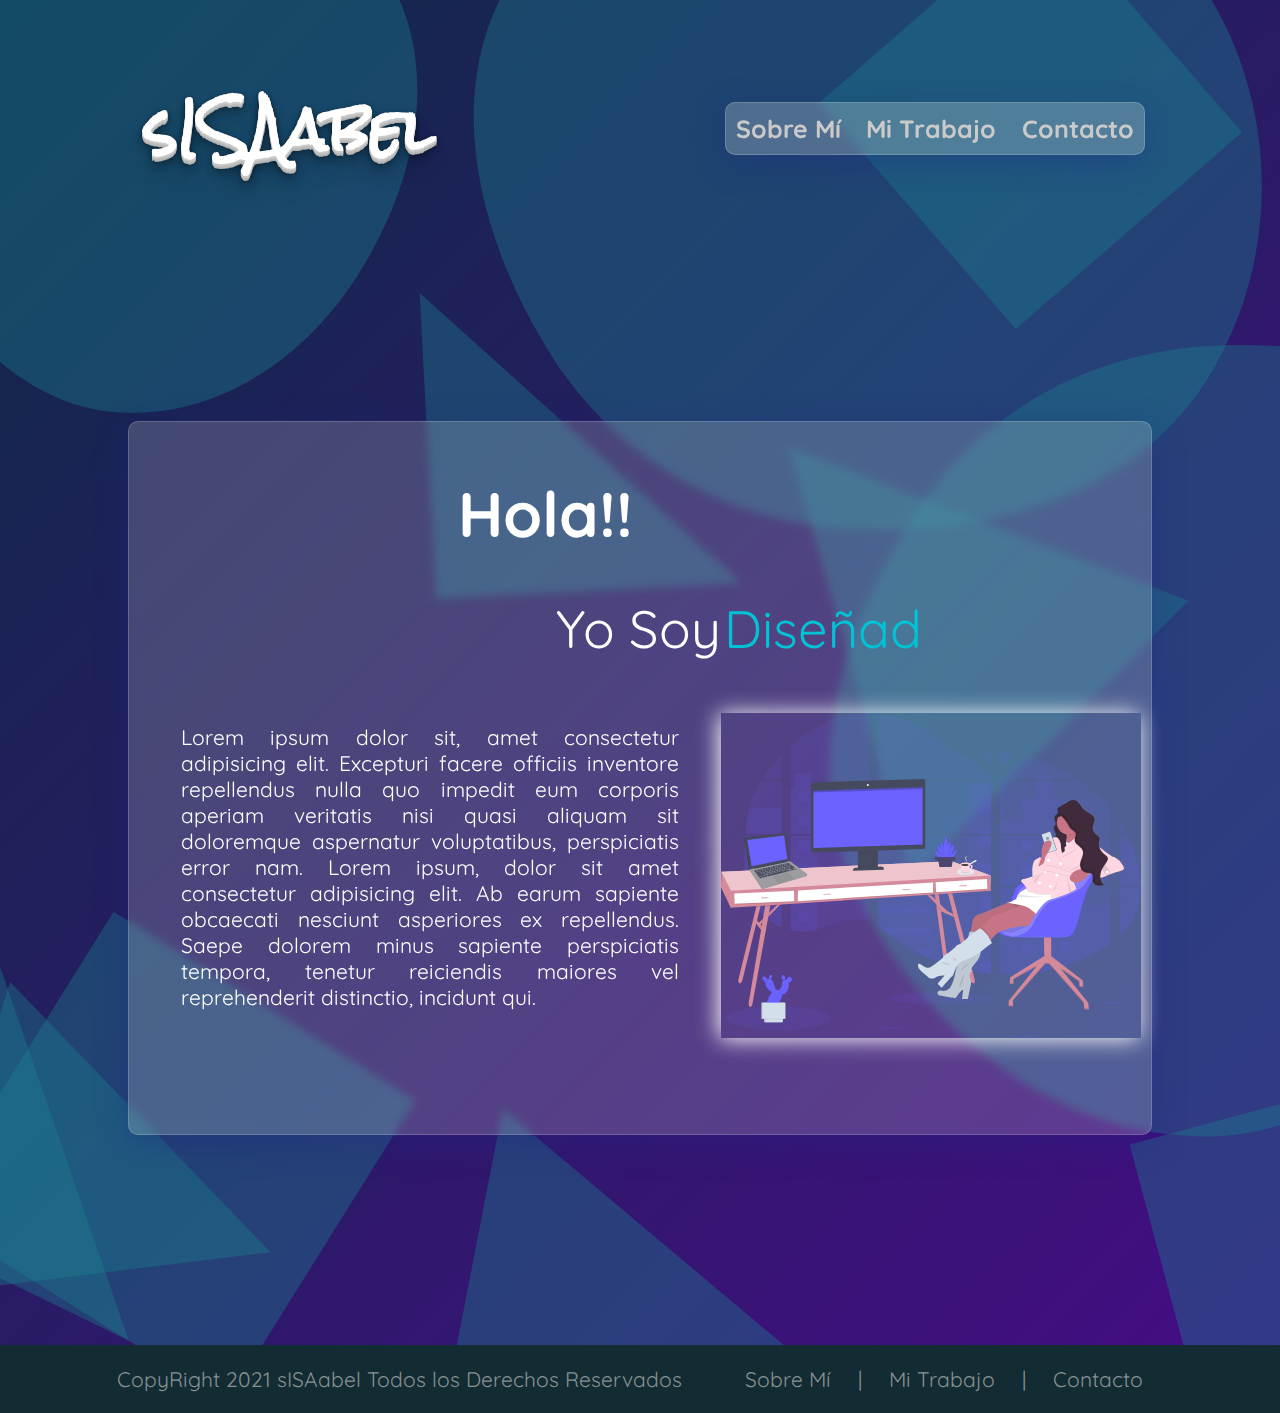
<file: index.html>
<!DOCTYPE html>
<html lang="en">
    <head>
        <meta charset="UTF-8">
        <meta http-equiv="X-UA-Compatible" content="IE=edge">
        <meta name="viewport" content="width=device-width, initial-scale=1.0">
        <link rel="stylesheet" href="src/css/style.css">
        <link rel="shortcut icon" href="src/img/icono.ico" type="image/x-icon">
        <link rel="stylesheet" href="https://use.fontawesome.com/releases/v5.8.1/css/all.css" integrity="sha384-50oBUHEmvpQ+1lW4y57PTFmhCaXp0ML5d60M1M7uH2+nqUivzIebhndOJK28anvf" crossorigin="anonymous">
        <link rel="preconnect" href="https://fonts.googleapis.com">
        <link rel="preconnect" href="https://fonts.gstatic.com" crossorigin>
        <link href="https://fonts.googleapis.com/css2?family=Quicksand&family=Rock+Salt&display=swap" rel="stylesheet">
        <link rel="stylesheet" href="https://unpkg.com/aos@next/dist/aos.css" />
        <title>sISAabel Blog</title>
    </head>
    <body>
        <header>
            <a href="index.html" id="inicio">
                <div class="logo">
                    <h1>sISAabel</h1>
                </div>
            </a>
            <nav class="menu">
                <a href="src/html/yo.html">Sobre Mí</a>
                <a href="src/html/proyectos.html">Mi Trabajo</a>
                <a href="src/html/contacto.html">Contacto</a>
            </nav>
        </header>
        <div class="cont" data-aos="zoom-out">
            <h1>Hola!!</h1>
            <div class="index">
                <div id="yo-soy">
                <p class="text-mov">Yo Soy</p>
                <p class="text-mov">
                    <span class="word nombre">Sara Isabel!</span>
                    <span class="word prof">Diseñadora Web!</span>
                    <span class="word idea">Creativa!</span>
                    <span class="word apodo">sISAabel!!</span>
                </p>
            </div>
            <div class="yo-info">
                <div class="info">
                    Lorem ipsum dolor sit, amet consectetur adipisicing elit. Excepturi facere officiis inventore repellendus nulla quo impedit eum corporis aperiam veritatis nisi quasi aliquam sit doloremque aspernatur voluptatibus, perspiciatis error nam. Lorem ipsum, dolor sit amet consectetur adipisicing elit. Ab earum sapiente obcaecati nesciunt asperiores ex repellendus. Saepe dolorem minus sapiente perspiciatis tempora, tenetur reiciendis maiores vel reprehenderit distinctio, incidunt qui.
                    <nav id="social">
                        <a href="https://github.com/sISAabel"><i class="fab fa-github-alt"></i></a>
                        <a href="https://codepen.io/sara-rodriguez-the-bashful"><i class="fab fa-codepen"></i></a>
                        <a href="https://www.linkedin.com/in/sara-isabel-rodr%C3%ADguez-mata-0649aa1ba/"><i class="fab fa-linkedin-in"></i></a>
                        <a href="https://www.instagram.com/s.isabel.rodriguez.m/"><i class="fab fa-instagram"></i></a>
                        <a href="https://wa.me/34643620436"><i class="fab fa-whatsapp"></i></a>
                    </nav>
                </div>
                <div class="img-central">
                    <img src="src/img/index/desing.svg" alt="icono">
                </div>
            </div>
            </div>
        </div>
        <footer>
            <div class="foot">
                CopyRight <i class="far fa-copyright"></i> 2021 sISAabel Todos los Derechos Reservados
            </div>
            <div class="nav-pie">
                <a href="src/html/yo.html">Sobre Mí</a>
                <span>|</span>
                <a href="src/html/proyectos.html">Mi Trabajo</a>
                <span>|</span>
                <a href="src/html/contacto.html">Contacto</a>
            </div>
        </footer>
        <script src="src/js/letras.js"></script>
        <script src="https://unpkg.com/aos@next/dist/aos.js"></script>
        <script>
            AOS.init({duration: 3000})
        </script>
    </ul>
    </body>
</html>
</file>
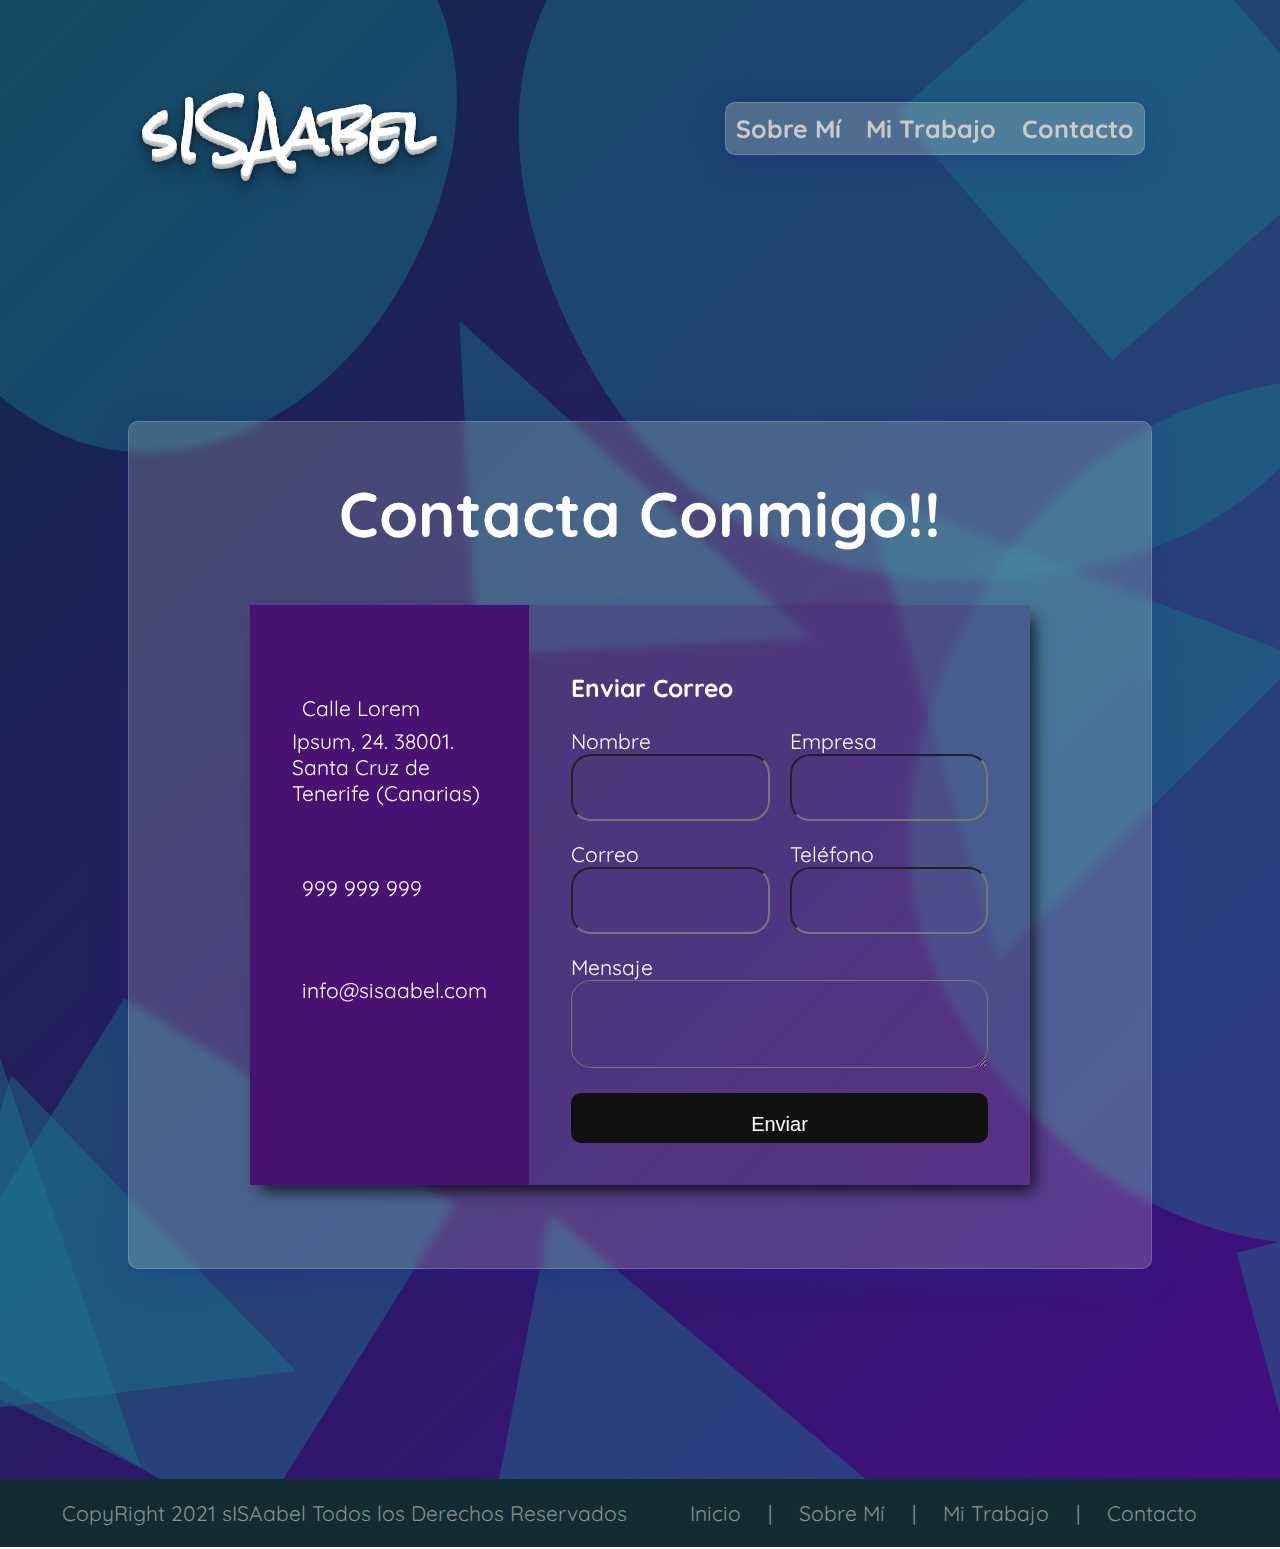
<file: src/html/contacto.html>
<!DOCTYPE html>
<html lang="en">
    <head>
        <meta charset="UTF-8">
        <meta http-equiv="X-UA-Compatible" content="IE=edge">
        <meta name="viewport" content="width=device-width, initial-scale=1.0">
        <link rel="stylesheet" href="../css/style.css">
        <link rel="shortcut icon" href="../img/icono.ico" type="image/x-icon">
        <link rel="stylesheet" href="https://use.fontawesome.com/releases/v5.8.1/css/all.css" integrity="sha384-50oBUHEmvpQ+1lW4y57PTFmhCaXp0ML5d60M1M7uH2+nqUivzIebhndOJK28anvf" crossorigin="anonymous">
        <link rel="preconnect" href="https://fonts.googleapis.com">
        <link rel="preconnect" href="https://fonts.gstatic.com" crossorigin>
        <link href="https://fonts.googleapis.com/css2?family=Quicksand&family=Rock+Salt&display=swap" rel="stylesheet">
        <link rel="stylesheet" href="https://unpkg.com/aos@next/dist/aos.css" />
        <title>sISAabel Blog</title>
    </head>
    <body>
        <header>
            <a href="../../index.html" id="inicio">
                <div class="logo">
                    <h1>sISAabel</h1>
                </div>
            </a>
            <nav class="menu">
                <a href="yo.html">Sobre Mí</a>
                <a href="proyectos.html">Mi Trabajo</a>
                <a href="contacto.html">Contacto</a>
            </nav>
        </header>
        <div class="cont" data-aos="zoom-out">
            <h1 class="no-margin">Contacta Conmigo!!</h1>
            <div class='container'>
                <div class='wrapper'>
                    <div class='company-info'>
                        <ul class="info-empresa">
                            <li class="item-empresa"><i class="fas fa-map-marked-alt"></i> Calle Lorem Ipsum, 24. 38001. Santa Cruz de Tenerife (Canarias)</li>
                            <li class="item-empresa"><i class="fas fa-phone"></i> 999 999 999</li>
                            <li class="item-empresa"><i class="far fa-paper-plane"></i> info@sisaabel.com</li>
                        </ul>
                    </div>
                    <div class='contact'>
                        <h3>Enviar Correo</h3>
                        <form>
                            <p>
                                <label>Nombre</label>
                                <input type="text" name="nombre" required>
                            </p>
                            <p>
                                <label>Empresa</label>
                                <input type="text" name="empresa">
                            </p>
                            <p>
                                <label>Correo</label>
                                <input type="email" name="email" required>
                            </p>
                            <p>
                                <label>Teléfono</label>
                                <input type="tel" name="teléfono" required>
                            </p>
                            <p class="full">
                                <label>Mensaje</label>
                                <textarea name="mensaje" required></textarea>
                            </p>
                            <p class="full">
                                <button class="glow-on-hover">Enviar</button>
                            </p>
                        </form>
                    </div>
                </div>
            </div>
        </div>
        <footer>
            <div class="foot">
                CopyRight <i class="far fa-copyright"></i> 2021 sISAabel Todos los Derechos Reservados
            </div>
            <div class="nav-pie">
                <a href="../../index.html">Inicio</a>
                <span>|</span>
                <a href="yo.html">Sobre Mí</a>
                <span>|</span>
                <a href="proyectos.html">Mi Trabajo</a>
                <span>|</span>
                <a href="contacto.html">Contacto</a>
            </div>
        </footer>
        <script src="https://unpkg.com/aos@next/dist/aos.js"></script>
        <script>
            AOS.init({duration: 1000})
        </script>
    </body>
</html>
</file>
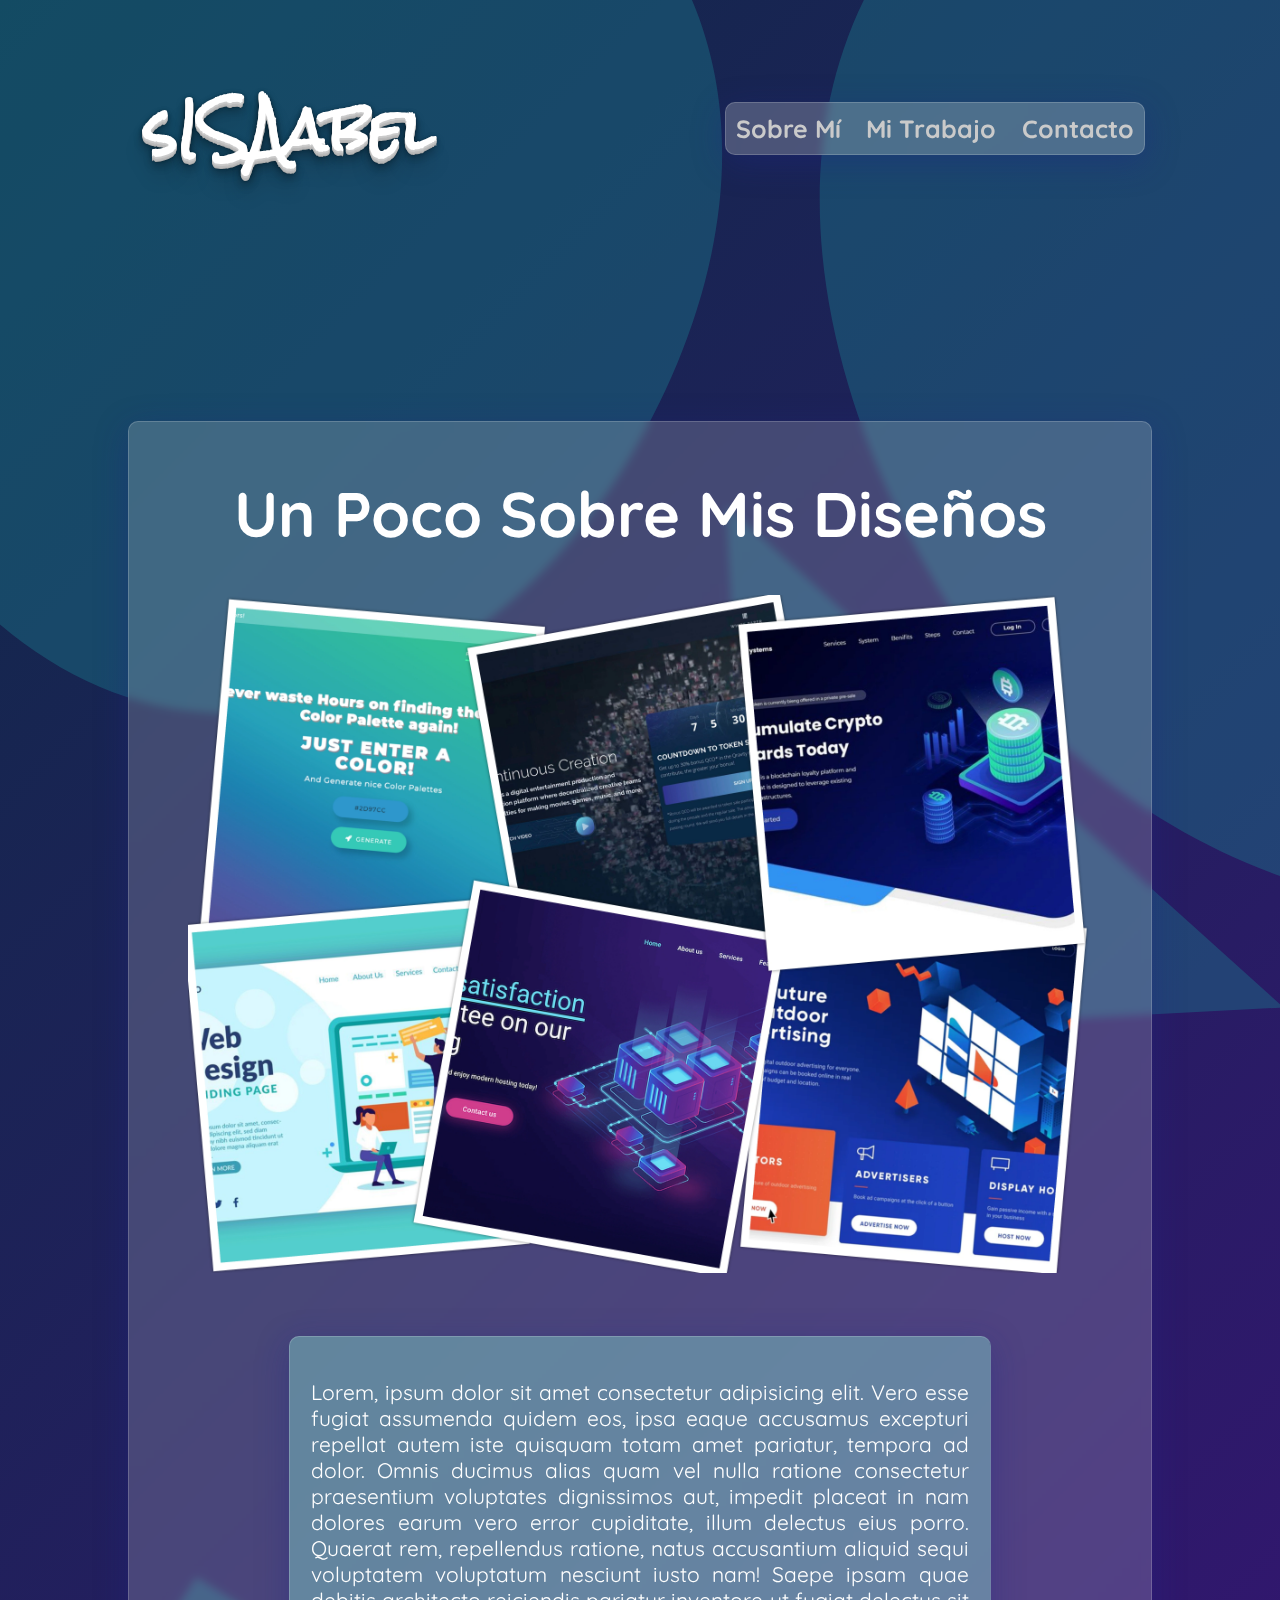
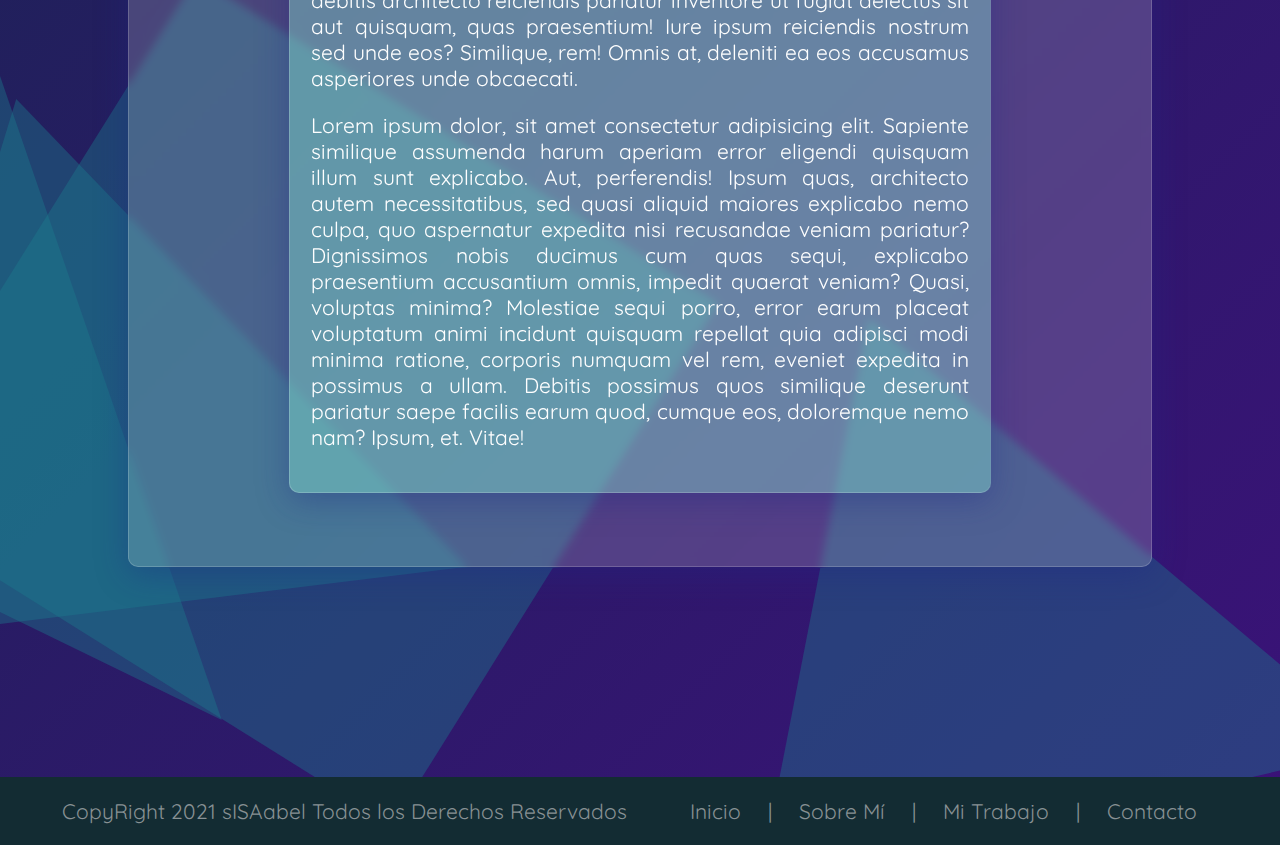
<file: src/html/entrada.html>
<!DOCTYPE html>
<html lang="en">
    <head>
        <meta charset="UTF-8">
        <meta http-equiv="X-UA-Compatible" content="IE=edge">
        <meta name="viewport" content="width=device-width, initial-scale=1.0">
        <link rel="stylesheet" href="../css/style.css">
        <link rel="shortcut icon" href="../img/icono.ico" type="image/x-icon">
        <link rel="stylesheet" href="https://use.fontawesome.com/releases/v5.8.1/css/all.css" integrity="sha384-50oBUHEmvpQ+1lW4y57PTFmhCaXp0ML5d60M1M7uH2+nqUivzIebhndOJK28anvf" crossorigin="anonymous">
        <link rel="preconnect" href="https://fonts.googleapis.com">
        <link rel="preconnect" href="https://fonts.gstatic.com" crossorigin>
        <link href="https://fonts.googleapis.com/css2?family=Quicksand&family=Rock+Salt&display=swap" rel="stylesheet">
        <link rel="stylesheet" href="https://unpkg.com/aos@next/dist/aos.css" />
        <title>sISAabel Blog</title>
    </head>
    <body>
        <header>
            <a href="../../index.html" id="inicio">
                <div class="logo">
                    <h1>sISAabel</h1>
                </div>
            </a>
            <nav class="menu">
                <a href="yo.html">Sobre Mí</a>
                <a href="proyectos.html">Mi Trabajo</a>
                <a href="contacto.html">Contacto</a>
            </nav>
        </header>
        <div class="cont entrada" data-aos="zoom-out">
            <h1 class="no-margin">Un Poco Sobre Mis Diseños</h1>
            <div class="entrada">
                <div class="trabajos-entrada">
                    <img src="../img/entrada/collage.webp" alt="entrada">
                </div>
                <div class="info-entrada">
                    <p>Lorem, ipsum dolor sit amet consectetur adipisicing elit. Vero esse fugiat assumenda quidem eos, ipsa eaque accusamus excepturi repellat autem iste quisquam totam amet pariatur, tempora ad dolor. Omnis ducimus alias quam vel nulla ratione consectetur praesentium voluptates dignissimos aut, impedit placeat in nam dolores earum vero error cupiditate, illum delectus eius porro. Quaerat rem, repellendus ratione, natus accusantium aliquid sequi voluptatem voluptatum nesciunt iusto nam! Saepe ipsam quae debitis architecto reiciendis pariatur inventore ut fugiat delectus sit aut quisquam, quas praesentium! Iure ipsum reiciendis nostrum sed unde eos? Similique, rem! Omnis at, deleniti ea eos accusamus asperiores unde obcaecati.</p>
                    <p>Lorem ipsum dolor, sit amet consectetur adipisicing elit. Sapiente similique assumenda harum aperiam error eligendi quisquam illum sunt explicabo. Aut, perferendis! Ipsum quas, architecto autem necessitatibus, sed quasi aliquid maiores explicabo nemo culpa, quo aspernatur expedita nisi recusandae veniam pariatur? Dignissimos nobis ducimus cum quas sequi, explicabo praesentium accusantium omnis, impedit quaerat veniam? Quasi, voluptas minima? Molestiae sequi porro, error earum placeat voluptatum animi incidunt quisquam repellat quia adipisci modi minima ratione, corporis numquam vel rem, eveniet expedita in possimus a ullam. Debitis possimus quos similique deserunt pariatur saepe facilis earum quod, cumque eos, doloremque nemo nam? Ipsum, et. Vitae!</p>
                </div>
            </div>
        </div>
        <footer>
            <div class="foot">
                CopyRight <i class="far fa-copyright"></i> 2021 sISAabel Todos los Derechos Reservados
            </div>
            <div class="nav-pie">
                <a href="../../index.html">Inicio</a>
                <span>|</span>
                <a href="yo.html">Sobre Mí</a>
                <span>|</span>
                <a href="proyectos.html">Mi Trabajo</a>
                <span>|</span>
                <a href="contacto.html">Contacto</a>
            </div>
        </footer>
        <script src="https://unpkg.com/aos@next/dist/aos.js"></script>
        <script>
            AOS.init({duration: 3000})
        </script>
    </body>
</html>
</file>
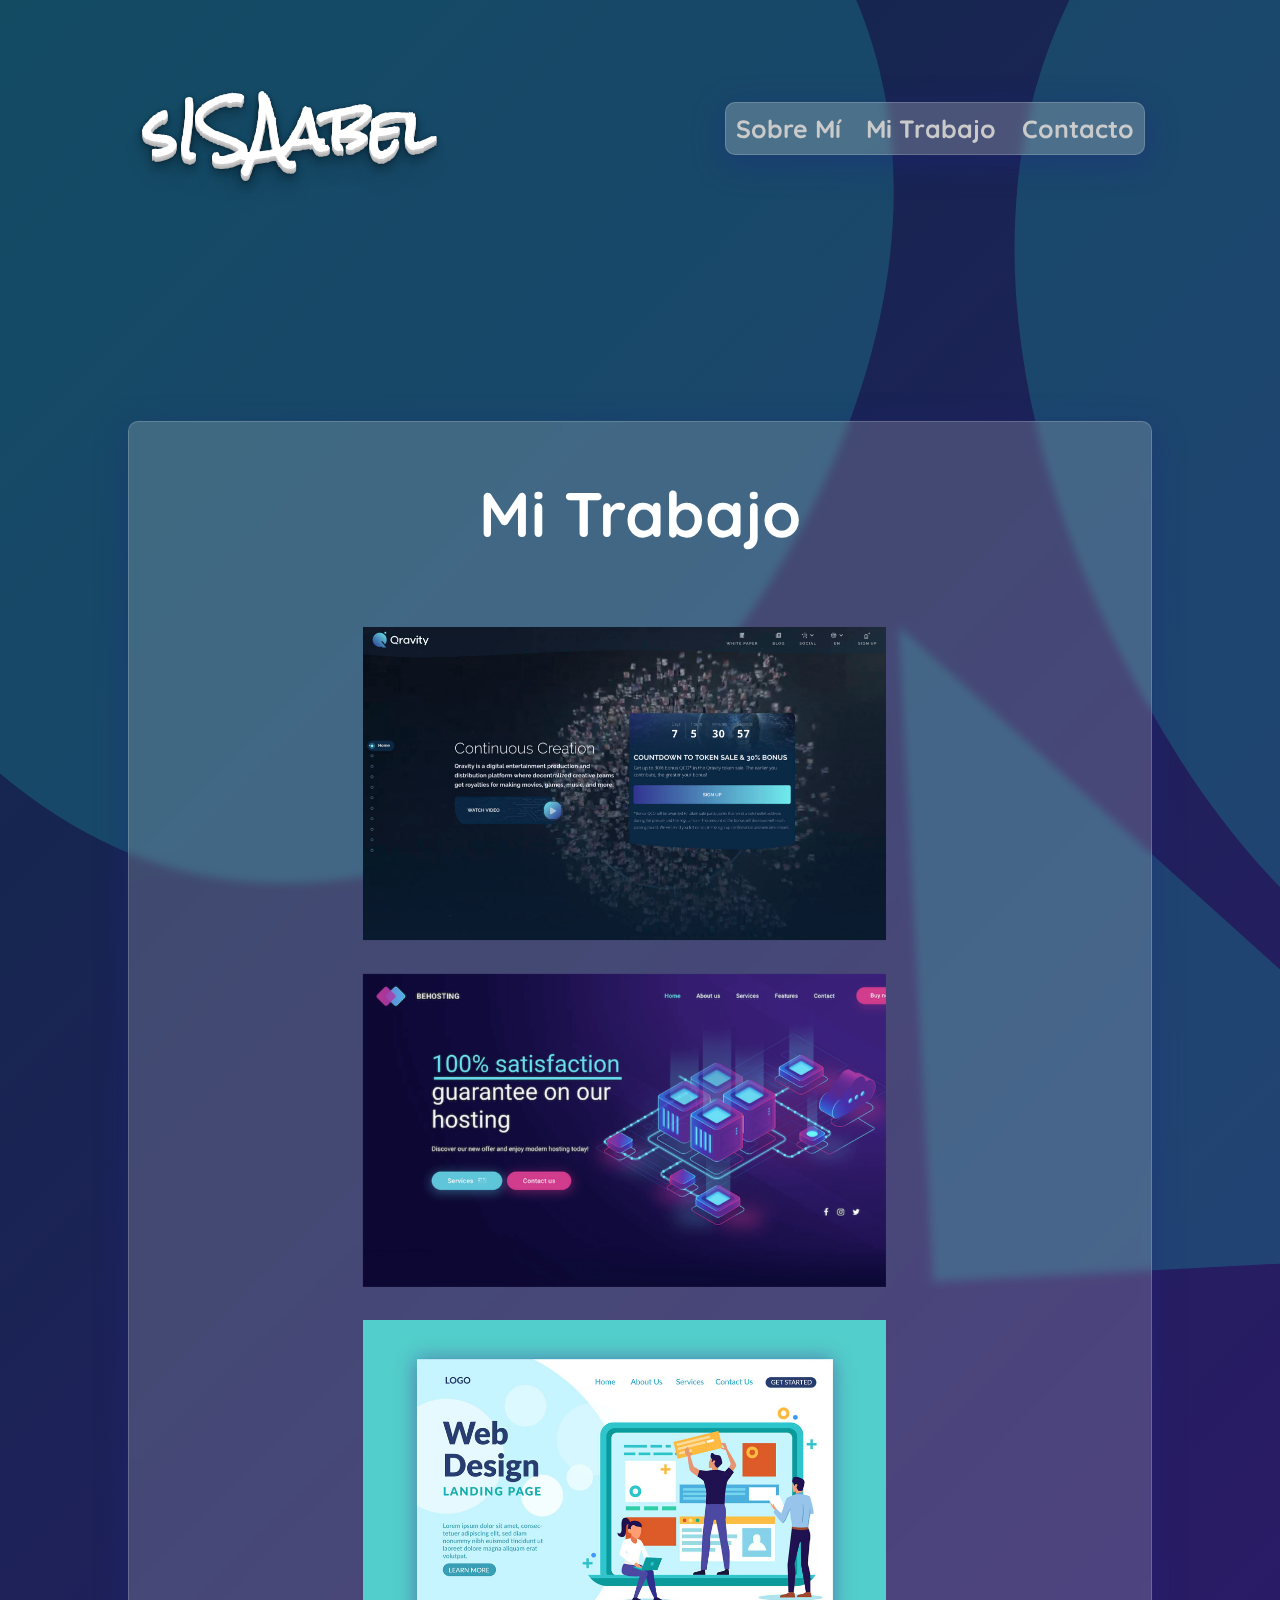
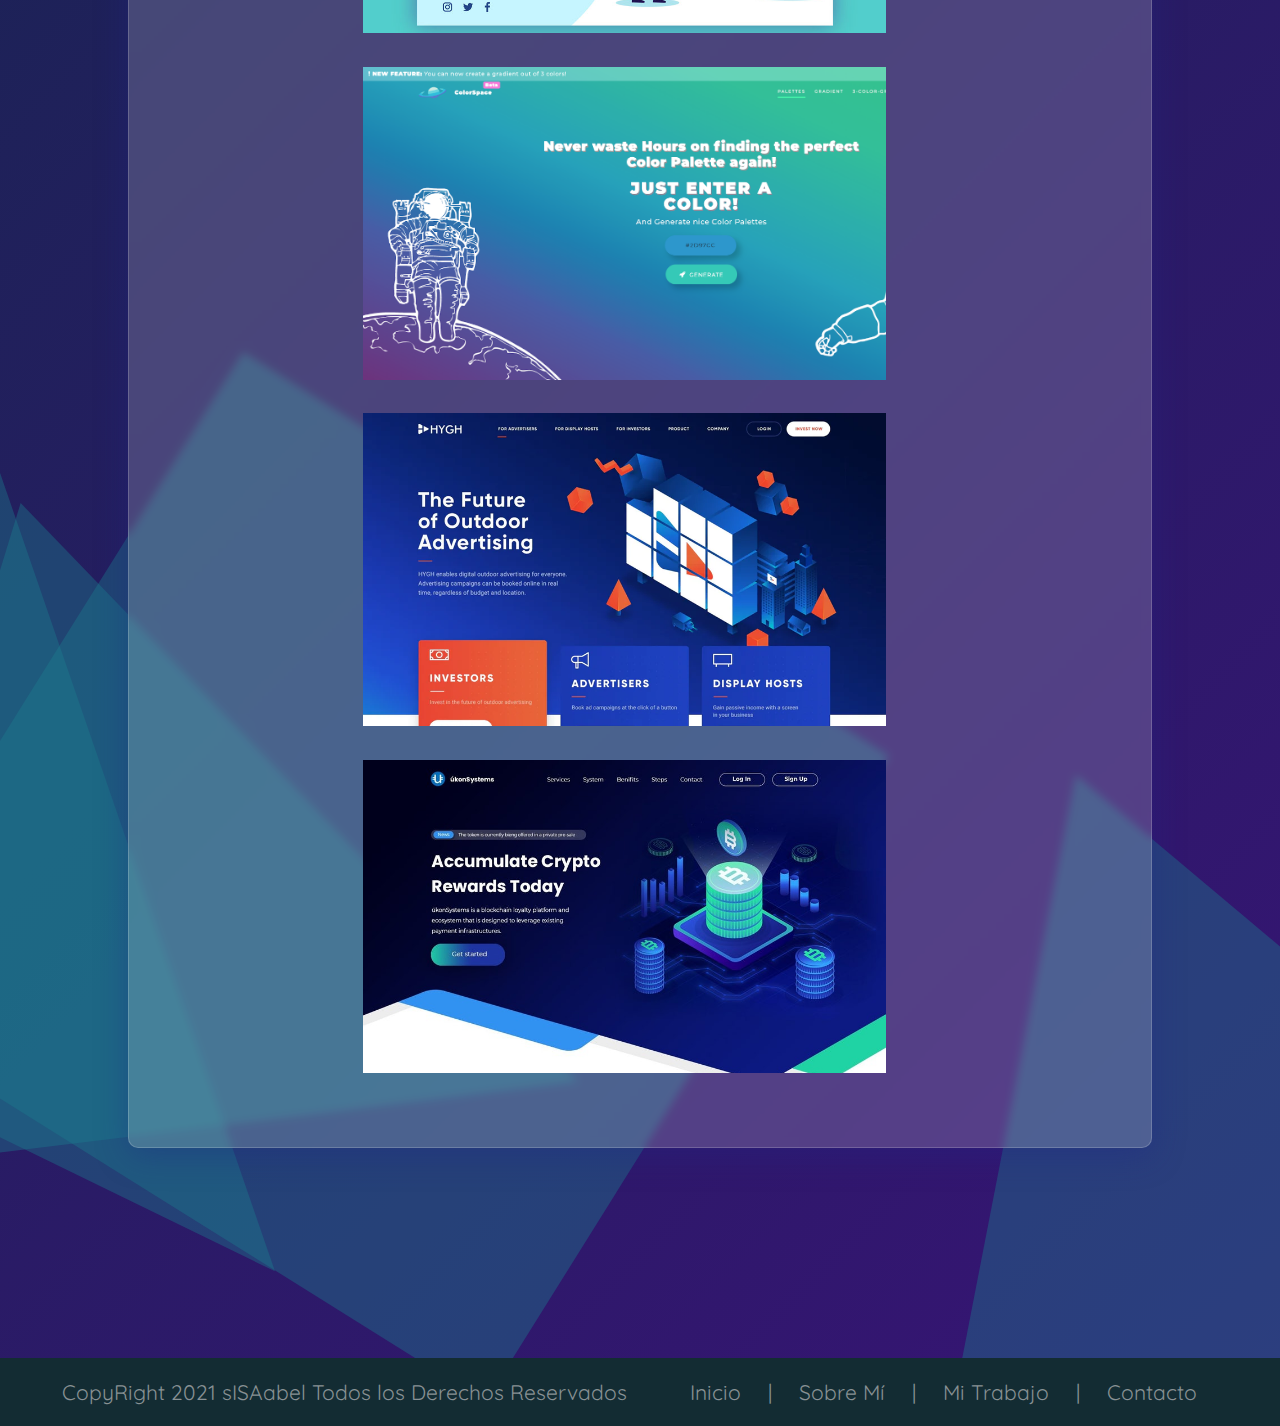
<file: src/html/proyectos.html>
<!DOCTYPE html>
<html lang="en">
  <head>
    <meta charset="UTF-8" />
    <meta http-equiv="X-UA-Compatible" content="IE=edge" />
    <meta name="viewport" content="width=device-width, initial-scale=1.0" />
    <link rel="stylesheet" href="../css/style.css" />
    <link rel="shortcut icon" href="../img/icono.ico" type="image/x-icon" />
    <link
      rel="stylesheet"
      href="https://use.fontawesome.com/releases/v5.8.1/css/all.css"
      integrity="sha384-50oBUHEmvpQ+1lW4y57PTFmhCaXp0ML5d60M1M7uH2+nqUivzIebhndOJK28anvf"
      crossorigin="anonymous"
    />
    <link rel="preconnect" href="https://fonts.googleapis.com" />
    <link rel="preconnect" href="https://fonts.gstatic.com" crossorigin />
    <link
      href="https://fonts.googleapis.com/css2?family=Quicksand&family=Rock+Salt&display=swap"
      rel="stylesheet"
    />
    <link rel="stylesheet" href="https://unpkg.com/aos@next/dist/aos.css" />
    <title>sISAabel Blog</title>
  </head>
  <body>
    <header>
      <a href="../../index.html" id="inicio">
        <div class="logo">
          <h1>sISAabel</h1>
        </div>
      </a>
      <nav class="menu">
        <a href="yo.html">Sobre Mí</a>
        <a href="proyectos.html">Mi Trabajo</a>
        <a href="contacto.html">Contacto</a>
      </nav>
    </header>
    <div class="cont" data-aos="zoom-out">
      <h1 class="no-margin">Mi Trabajo</h1>
        <div class="projects">
          <div class="flip-container" id="a">
            <div class="card">
              <div class="front img-a"></div>
              <div class="back">
                <h2 class="sub-proyecto">Proyecto 1</h2>
                <p class="info-proyecto">
                  Lorem ipsum dolor sit amet consectetur, adipisicing elit. Quod
                  qui suscipit quaerat repellat vitae. Facere libero nobis
                  consequatur voluptates earum nesciunt ab, nemo dicta at fuga
                  officia sequi quod porro?
                </p>
                <button class="glow-on-hover"><a href="entrada.html">Leer Más...</a></button>
              </div>
            </div>
          </div>
          <div class="flip-container" id="b">
            <div class="card">
              <div class="front img-b"></div>
              <div class="back">
                <h2 class="sub-proyecto">Proyecto 2</h2>
                <p class="info-proyecto">
                  Lorem ipsum dolor sit amet consectetur, adipisicing elit. Quod
                  qui suscipit quaerat repellat vitae. Facere libero nobis
                  consequatur voluptates earum nesciunt ab, nemo dicta at fuga
                  officia sequi quod porro?
                </p>
                <button class="glow-on-hover"><a href="entrada.html">Leer Más...</a></button>
              </div>
            </div>
          </div>
          <div class="flip-container" id="c">
            <div class="card">
              <div class="front img-c"></div>
              <div class="back">
                <h2 class="sub-proyecto">Proyecto 3</h2>
                <p class="info-proyecto">
                  Lorem ipsum dolor sit amet consectetur, adipisicing elit. Quod
                  qui suscipit quaerat repellat vitae. Facere libero nobis
                  consequatur voluptates earum nesciunt ab, nemo dicta at fuga
                  officia sequi quod porro?
                </p>
                <button class="glow-on-hover"><a href="entrada.html">Leer Más...</a></button>
              </div>
            </div>
          </div>
          <div class="flip-container" id="d">
            <div class="card">
              <div class="front img-d"></div>
              <div class="back">
                <h2 class="sub-proyecto">Proyecto 4</h2>
                <p class="info-proyecto">
                  Lorem ipsum dolor sit amet consectetur, adipisicing elit. Quod
                  qui suscipit quaerat repellat vitae. Facere libero nobis
                  consequatur voluptates earum nesciunt ab, nemo dicta at fuga
                  officia sequi quod porro?
                </p>
                <button class="glow-on-hover"><a href="entrada.html">Leer Más...</a></button>
              </div>
            </div>
          </div>
          <div class="flip-container" id="e">
            <div class="card">
              <div class="front img-e"></div>
              <div class="back">
                <h2 class="sub-proyecto">Proyecto 5</h2>
                <p class="info-proyecto">
                  Lorem ipsum dolor sit amet consectetur, adipisicing elit. Quod
                  qui suscipit quaerat repellat vitae. Facere libero nobis
                  consequatur voluptates earum nesciunt ab, nemo dicta at fuga
                  officia sequi quod porro?
                </p>
                <button class="glow-on-hover"><a href="entrada.html">Leer Más...</a></button>
              </div>
            </div>
          </div>
          <div class="flip-container" id="f">
            <div class="card">
              <div class="front img-f"></div>
              <div class="back">
                <h2 class="sub-proyecto">Proyecto 6</h2>
                <p class="info-proyecto">
                  Lorem ipsum dolor sit amet consectetur, adipisicing elit. Quod
                  qui suscipit quaerat repellat vitae. Facere libero nobis
                  consequatur voluptates earum nesciunt ab, nemo dicta at fuga
                  officia sequi quod porro?
                </p>
                <button class="glow-on-hover"><a href="entrada.html">Leer Más...</a></button>
              </div>
            </div>
          </div>
        </div>
      </div>
    </div>
    <footer>
      <div class="foot">
          CopyRight <i class="far fa-copyright"></i> 2021 sISAabel Todos los Derechos Reservados
      </div>
      <div class="nav-pie">
          <a href="../../index.html">Inicio</a>
          <span>|</span>
          <a href="yo.html">Sobre Mí</a>
          <span>|</span>
          <a href="proyectos.html">Mi Trabajo</a>
          <span>|</span>
          <a href="contacto.html">Contacto</a>
      </div>
    </footer>
    <script src="https://unpkg.com/aos@next/dist/aos.js"></script>
        <script>
            AOS.init({duration: 3000})
        </script>
  </body>
</html>
</file>
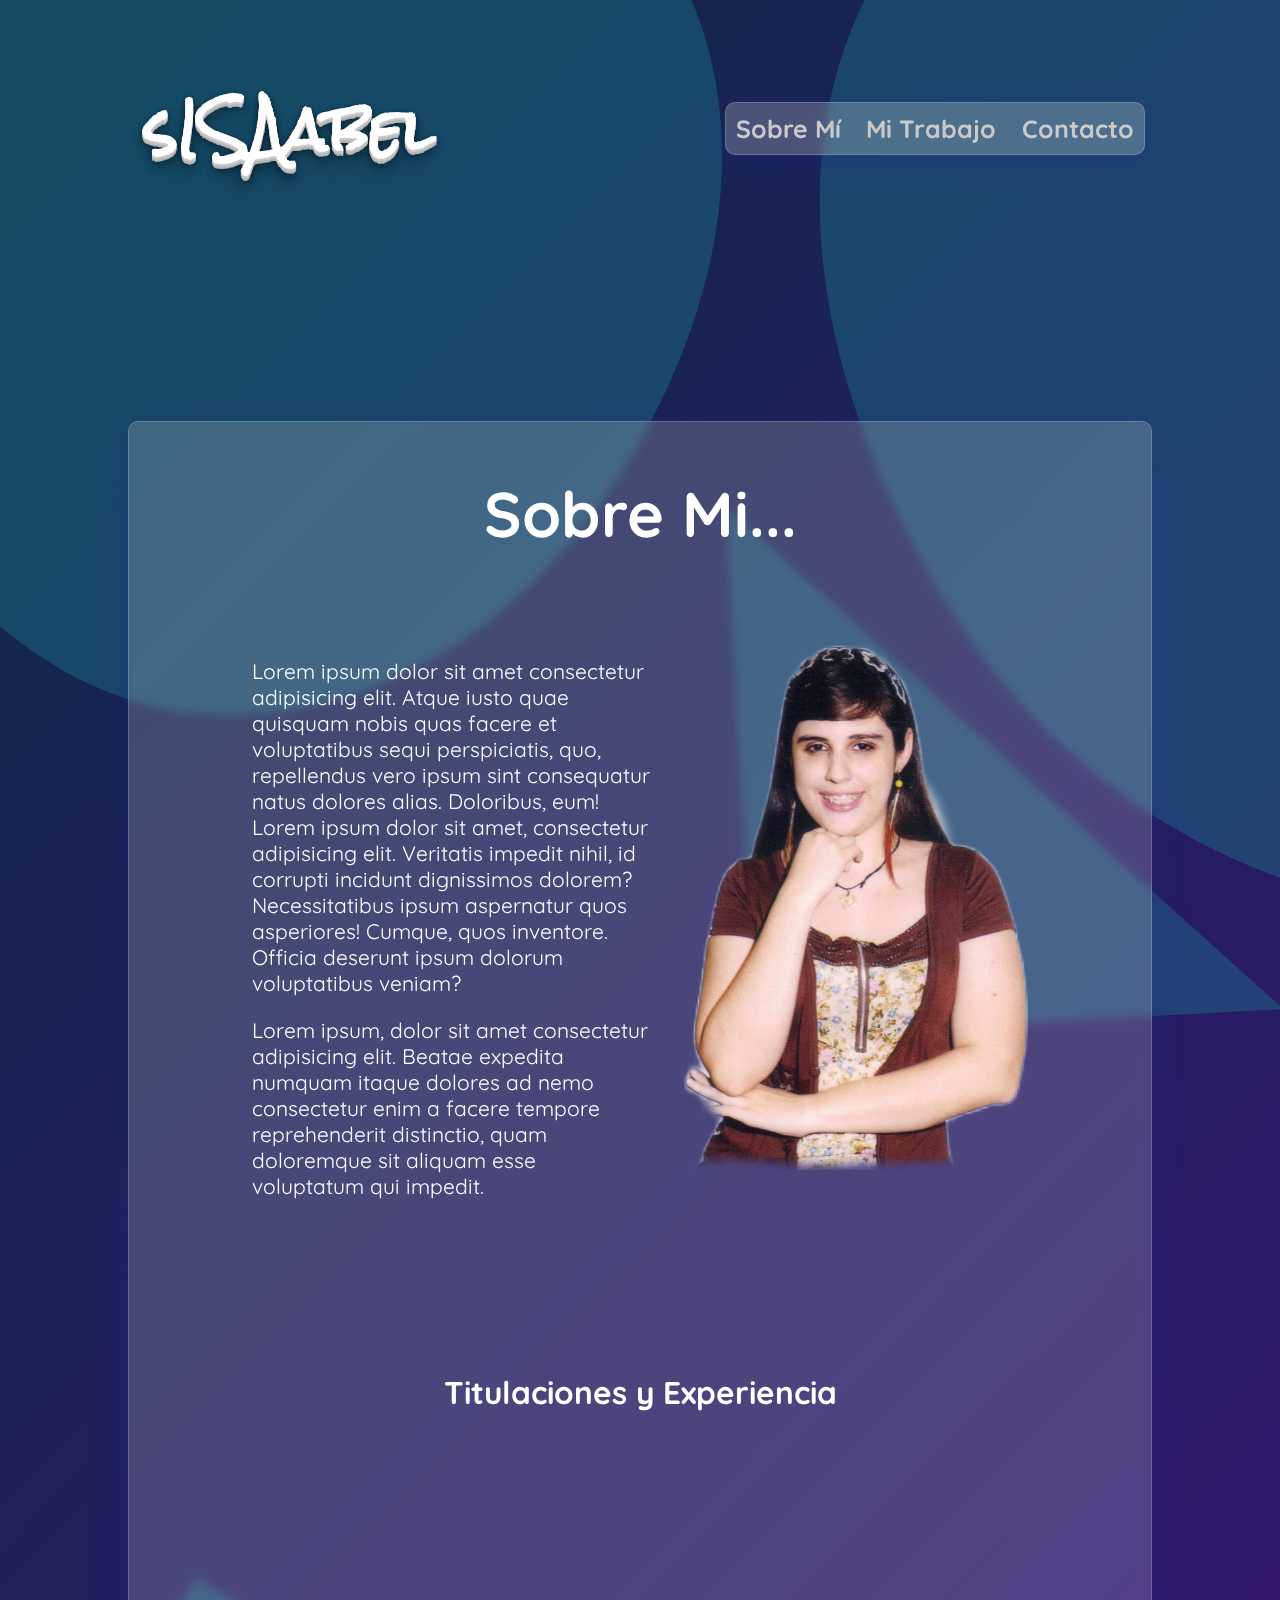
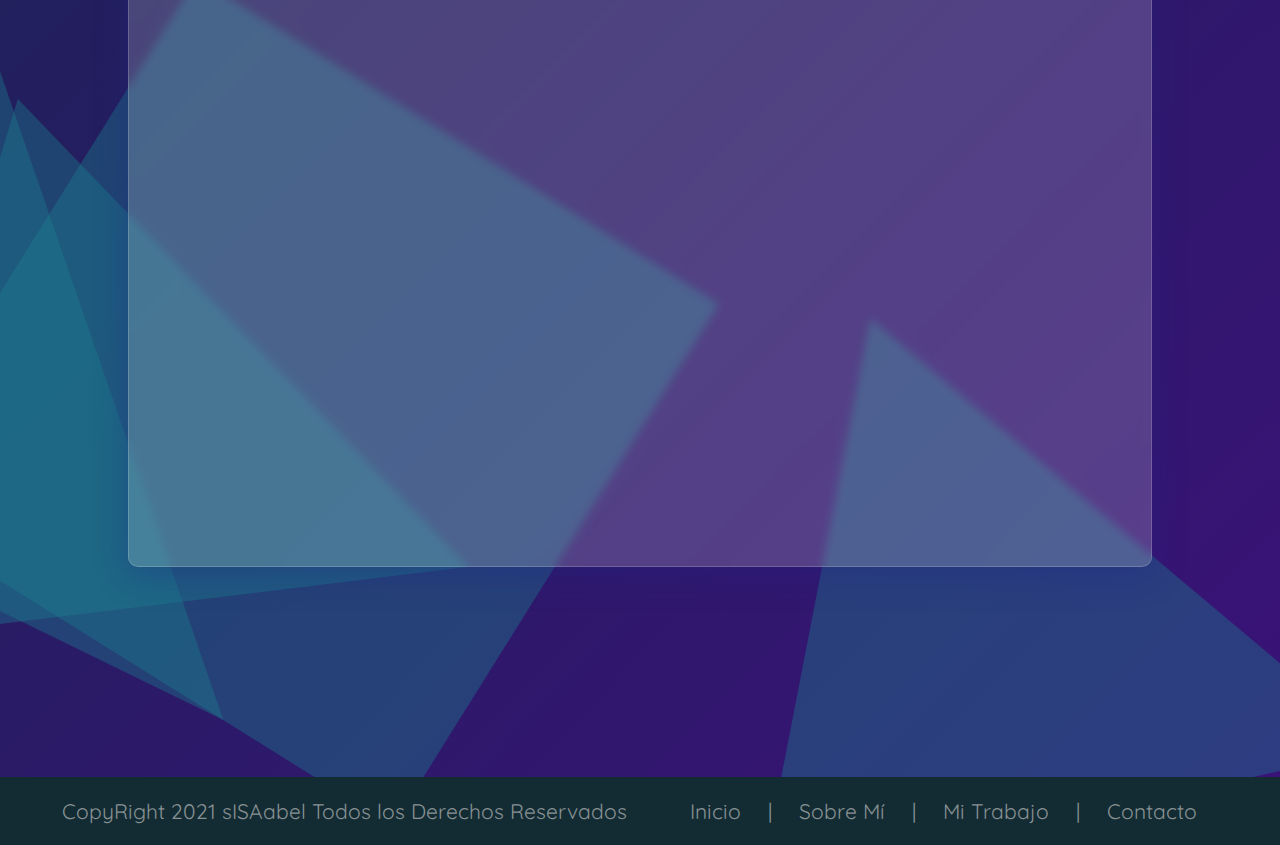
<file: src/html/yo.html>
<!DOCTYPE html>
<html lang="en">
    <head>
        <meta charset="UTF-8">
        <meta http-equiv="X-UA-Compatible" content="IE=edge">
        <meta name="viewport" content="width=device-width, initial-scale=1.0">
        <link rel="stylesheet" href="../css/style.css">
        <link rel="shortcut icon" href="../img/icono.ico" type="image/x-icon">
        <link rel="stylesheet" href="https://use.fontawesome.com/releases/v5.8.1/css/all.css" integrity="sha384-50oBUHEmvpQ+1lW4y57PTFmhCaXp0ML5d60M1M7uH2+nqUivzIebhndOJK28anvf" crossorigin="anonymous">
        <link rel="preconnect" href="https://fonts.googleapis.com">
        <link rel="preconnect" href="https://fonts.gstatic.com" crossorigin>
        <link href="https://fonts.googleapis.com/css2?family=Quicksand&family=Rock+Salt&display=swap" rel="stylesheet">
        <link rel="stylesheet" href="https://unpkg.com/aos@next/dist/aos.css" />
        <title>sISAabel Blog</title>
    </head>
    <body>
        <header>
            <a href="../../index.html" id="inicio">
                <div class="logo">
                    <h1>sISAabel</h1>
                </div>
            </a>
            <nav class="menu">
                <a href="yo.html">Sobre Mí</a>
                <a href="proyectos.html">Mi Trabajo</a>
                <a href="contacto.html">Contacto</a>
            </nav>
        </header>
        <div class="cont">
            <h1 data-aos="zoom-out" class="no-margin">Sobre Mi...</h1>
            <div class="sobre-mi">
                <div class="info-mia" data-aos="flip-right">
                    <p>
                        Lorem ipsum dolor sit amet consectetur adipisicing elit. Atque iusto quae quisquam nobis quas facere et voluptatibus sequi perspiciatis, quo, repellendus vero ipsum sint consequatur natus dolores alias. Doloribus, eum! Lorem ipsum dolor sit amet, consectetur adipisicing elit. Veritatis impedit nihil, id corrupti incidunt dignissimos dolorem? Necessitatibus ipsum aspernatur quos asperiores! Cumque, quos inventore. Officia deserunt ipsum dolorum voluptatibus veniam?
                    </p>
                    <p>
                        Lorem ipsum, dolor sit amet consectetur adipisicing elit. Beatae expedita numquam itaque dolores ad nemo consectetur enim a facere tempore reprehenderit distinctio, quam doloremque sit aliquam esse voluptatum qui impedit.
                    </p>
                </div>
                <div class="mi-img" data-aos="flip-right">
                    <img src="../img/yo/foto.png" alt="yo" id="yo">
                </div>
            </div>
            <section id="resume">
                <h2 class="subtitulo">Titulaciones y Experiencia</h2>
                <div class="container-titulos">
                    <div class="education-container" data-aos="fade-left">
                        <ul class="edu-list">
                            <li>
                                <strong>2015-2018</strong>
                                <h5>TSU En Informática</h5>
                                <p class="info-edu">Lorem ipsum dolor sit amet, consectetur adipisicing
                                elit. Enim eveniet incidunt quidem illum repellat, a nemo cumque optio asperiores
                                tempora delectus cupiditate</p>
                            </li>
                            <li>
                                <strong>2018</strong>
                                <h5>Programación Frontend</h5>
                                <p class="info-edu">Lorem ipsum dolor sit amet, consectetur adipisicing
                                elit. Enim eveniet incidunt quidem illum repellat, a nemo cumque optio asperiores
                                tempora delectus cupiditate</p>
                            </li>
                            <li>
                                <strong>2021</strong>
                                <h5>Confección y Publicación de Páginas Web</h5>
                                <p class="info-edu">Lorem ipsum dolor sit amet, consectetur adipisicing
                                elit. Enim eveniet incidunt quidem illum repellat, a nemo cumque optio asperiores
                                tempora delectus cupiditate</p>
                            </li>
                        </ul>
                    </div>
                    <div class="education-container" data-aos="fade-right">
                        <ul class="edu-list experience">
                            <li>
                                <strong>2018</strong>
                                <h5>Aula Virtual Colegio La Salle Venezuela</h5>
                                <p class="info-edu">Lorem ipsum dolor sit amet, consectetur adipisicing
                                elit. Enim eveniet incidunt quidem illum repellat, a nemo cumque optio asperiores
                                tempora delectus cupiditate</p>
                            </li>
                            <li>
                                <strong>2019</strong>
                                <h5>Proyecto Final de Grado</h5>
                                <p class="info-edu">Lorem ipsum dolor sit amet, consectetur adipisicing
                                elit. Enim eveniet incidunt quidem illum repellat, a nemo cumque optio asperiores
                                tempora delectus cupiditate</p>
                            </li>
                            <li>
                                <strong>2019</strong>
                                <h5>Conmunity Mannager</h5>
                                <p class="info-edu">Lorem ipsum dolor sit amet, consectetur adipisicing
                                elit. Enim eveniet incidunt quidem illum repellat, a nemo cumque optio asperiores
                                tempora delectus cupiditate</p>
                            </li>
                        </ul>
                    </div>
                </div>
            </section>
        </div>
        <footer>
            <div class="foot">
                CopyRight <i class="far fa-copyright"></i> 2021 sISAabel Todos los Derechos Reservados
            </div>
            <div class="nav-pie">
                <a href="../../index.html">Inicio</a>
                <span>|</span>
                <a href="yo.html">Sobre Mí</a>
                <span>|</span>
                <a href="proyectos.html">Mi Trabajo</a>
                <span>|</span>
                <a href="contacto.html">Contacto</a>
            </div>
        </footer>
        <script src="https://unpkg.com/aos@next/dist/aos.js"></script>
        <script>
            AOS.init({duration: 3000})
        </script>
    </body>
</html>
</file>
<file: src/css/style.css>
@import url("https://fonts.googleapis.com/css2?family=Quicksand&family=Rock+Salt&display=swap");
html {
  box-sizing: border-box;
  font-size: 62.5%;
}
*,
*:before,
*:after {
  box-sizing: inherit;
}
body {
  background-image: url('../img/background/back.svg');
  background-repeat: no-repeat;
  background-size: cover;
  font-family: "Quicksand", sans-serif;
  color: rgb(255, 255, 255);
  font-size: 10.5px;
  margin: 0;
  display: flex;
  justify-content: center;
  flex-direction: column;
  align-items: center;
  padding-top: 1em;
}

/*---------------------------------------------------------------------------------Cabecera------------------------------------------*/

header {
  height: 20rem;
  width: 100%;
  display: flex;
  justify-content: space-around;
  align-items: center;
  flex-wrap: wrap;
}
a#inicio {
  text-decoration: none;
}
.logo h1 {
  font-family: "Rock Salt", cursive;
  color: #fff;
  font-size: 5.5em;
  font-weight: bold;
  text-shadow: 0 1px 0 #ccc, 0 2px 0 #c9c9c9, 0 3px 0 #bbb, 0 4px 0 #b9b9b9,
    0 5px 0 #aaa, 0 6px 1px rgba(0, 0, 0, 0.1), 0 0 5px rgba(0, 0, 0, 0.1),
    0 1px 3px rgba(0, 0, 0, 0.3), 0 3px 5px rgba(0, 0, 0, 0.2),
    0 5px 10px rgba(0, 0, 0, 0.25), 0 10px 10px rgba(0, 0, 0, 0.2),
    0 20px 20px rgba(0, 0, 0, 0.15);
  padding: 1rem;
}
.logo h1:hover {
  text-shadow: -2px 1px 21px rgb(165, 9, 255);
}

/*---------------------------------------Barra de navegación----------------------*/

.menu {
  background: rgba(255, 255, 255, 0.219);
  box-shadow: 0 8px 32px 0 rgba( 31, 38, 135, 0.37 );
  backdrop-filter: blur( 4px );
  -webkit-backdrop-filter: blur( 4px );
  border-radius: 10px;
  border: 1px solid rgba( 255, 255, 255, 0.18 );
  padding: 1rem;
  width: 40em;
  display: flex;
  justify-content: space-between;
  margin-left: 1em;
}
@media (max-width:768px) {
  .menu {
    width: 20em;
    justify-content: center;
    align-items: center;
  }
}
.menu a {
  color: #cacaca;
  font-size: 2.5rem;
  text-decoration: none;
  font-weight: bold;
}
.menu a:hover {
  text-decoration: underline;
  text-shadow: -2px 1px 21px rgb(165, 9, 255);
}
@media (max-width: 768px) {
  .menu {
    margin-top: 0;
    display: flex;
    flex-direction: column;
  }
}
/*--------------------------------------------------------------------Cuerpo de la Página---------------------------------*/
.cont {
  width: 80%;
  margin-top: 20em;
  margin-bottom: 20em;
  background: rgba(255, 255, 255, 0.178);
  box-shadow: 0 8px 32px 0 rgba( 31, 38, 135, 0.37 );
  backdrop-filter: blur( 4px );
  -webkit-backdrop-filter: blur( 4px );
  border-radius: 10px;
  border: 1px solid rgba( 255, 255, 255, 0.18 );
  padding: 1rem;
  display: flex;
  flex-direction: column;
  align-items: center;
  align-content: center;
}
.index {
  display: flex;
  flex-direction: column;
  justify-content: center;
  align-items: center;
  align-content: center;
}
.cont h1 {
  font-size: 6em;
  margin-left: -3em;
}
@media (max-width:620px) {
  .cont h1 {
    margin: 0;
    text-align: center;
  }
}
.yo-info {
  width: 100%;
  display: flex;
  justify-content: center;
  align-items: center;
  align-content: center;
  margin-bottom: 5em;
}
.yo-soy {
  width: 30%;
}

/*--------------------Letras que Cambian------------------------------*/

.text {
  position: absolute;
  width: 8em;
  left: 50%;
  margin-left: -225px;
  height: 40px;
  top: 50%;
  margin-top: -20px;
  font-weight: 900;
  font-size: 40px;
  box-shadow: 9px 8px 19px -5px rgba(0,0,0,0.75);
}
p.text-mov {
  display: inline-block;
  vertical-align: top;
  margin: 0;
  font-size: 5em;
}
@media (max-width: 768px) {
  p.text-mov {
    font-size: 2em;
  }
  .info {
    font-size: 1rem;
    width: 100%;
    margin: 1rem;
  }
}
.word {
  position: absolute;
  width: 8em;
  opacity: 0;
}
.letter {
  display: inline-block;
  position: relative;
  transform: translateZ(25px);
  transform-origin: 50% 50% 25px;
}
.letter.out {
  transform: rotateX(90deg);
  transition: transform 0.32s cubic-bezier(0.55, 0.055, 0.675, 0.19);
}
.letter.behind {
  transform: rotateX(-90deg);
}
.letter.in {
  transform: rotateX(0deg);
  transition: transform 0.38s cubic-bezier(0.175, 0.885, 0.32, 1.275);
}
.nombre {
  color: #9100cf;
}
.prof {
  color: #00c4d6;
}
.idea {
  color: #f50083;
}
.apodo {
  color: #03fff2;
}
/*--fin letras que cambian----*/

.yo-info {
  display: flex;
  flex-direction: row;
  margin-top: 2em;
}
.info {
  font-size: 2em;
  text-align: justify;
  margin: 2em;
  width: 50%;
}
/*------------Barra Redes Sociales-----------*/
#social {
  margin: 2rem;
  font-size: 3em;
  text-align: center;
}
#social a {
  color: #3e9daa;
}
#social a:hover {
  color: #c02b7a;
}
.img-central img {
  width: 40em;
  box-shadow: -2px 1px 21px rgba(255,255,255,1);
}
@media (max-width: 768px) {
  .yo-info {
    flex-direction: column;
    align-items: center;
  }
  .img-central img {
    width: 35em;
  }
}

/*--------------------------------------------------------------------Pie---------------------------------*/

footer {
  font-size: 2em;
  background-color: #132c33;
  color: #889194;
  padding: 1em;
  text-align: center;
  width: 100%;
  display: flex;
  justify-content: center;
}
.foot {
  margin-right: 3em;
}
.nav-pie a {
  color: #889194;
  text-decoration: none;
  margin-right: 1em;
}
.nav-pie span {
  margin-right: 1em;
}
.nav-pie a:hover {
  text-decoration: underline;
}
.nav-pie a:visited {
  color: #889194;
  text-decoration: none;
}

/*-------------------------------------------------------------------Sobre Mi-------------------------------------------*/

/*------------Información-----------*/

.sobre-mi {
  width: 80%;
  display: flex;
  justify-content: center;
  flex-direction: row;
  align-items: center;
  margin-bottom: 2em;
}
.info-mia {
  width: 50%;
  font-size: 2em;
  margin-top: 2em;
}
/*------------Mi Foto-----------*/
.mi-img {
  height: 50em;
  margin-left: 3em;
}
#yo {
  height: 100%;
}
@media (max-width: 768px) {
  .sobre-mi {
    width: 80%;
    display: flex;
    justify-content: center;
    flex-direction: column;
  }
  .info-mia {
    width: 100%;
    text-align: justify;
  }
  .mi-img {
    height: 40em;
    margin-left: 0;
    margin-top: 2em;
  }
}
/*------------Titulaciones y Experiencia-----------*/
#resume {
  margin-top: 10em;
}
.subtitulo {
  font-size: 3em;
  text-align: center;
  margin-bottom: 3em;
}
.container-titulos {
  display: flex;
  flex-direction: row;
}
@media (max-width: 768px) {
  .container {
    flex-direction: column;
  }
}
.education-container {
  position: relative;
  display: block;
  margin-bottom: 2em;
}
@media (max-width: 768px) {
  .container-titulos {
    display: flex;
    flex-direction: column;
    gap: 5em;
  }
}
.edu-list {
  position: relative;
  display: block;
  margin: 0 50px;
  list-style: none;
}
.edu-list > li {
  position: relative;
  margin: 0 0 30px;
  padding-left: 15px;
}
.edu-list > li strong {
  color: #64bde0;
  font-size: 2em;
  text-decoration: underline;
}
.edu-list > li h5 {
  font-size: 16px;
  font-weight: 600;
}
.edu-list > li:not(:last-child)::before {
  content: "";
  position: absolute;
  top: 40px;
  left: -27px;
  width: 3px;
  height: 100%;
  background: #140425;
}
.edu-list > li::after {
  content: "";
  position: absolute;
  top: 0;
  left: -50px;
  width: 50px;
  height: 50px;
  line-height: 50px;
  border-radius: 100%;
  text-align: center;
  font-size: 20px;
  font-family: "et-line";
  background: #431282;
  box-shadow: 2px 4px 15px rgba(0, 0, 0, 0.671);
}
.experience > li::after {
  position: absolute;
  top: 0;
  left: -50px;
  width: 50px;
  height: 50px;
  line-height: 50px;
  border-radius: 100%;
  text-align: center;
  font-size: 20px;
  background: #431282;
  box-shadow: 2px 4px 15px rgba(0, 0, 0, 0.466);
}
.info-edu {
  font-size: 1.5em;
  text-align: justify;
}

/*-------------------------------------------------------------------Mi Trabajo------------------------------------------*/

.cont h1.no-margin {
  margin-left: 0;
}
.projects {
  display: flex;
  padding: 3em;
  flex-wrap: wrap;
  justify-content: center;
}
/*------------Imágenes-----------*/
.img-a {
  background-image: url("../img/proyectos/proyecto1.jpg");
  width: 30rem;
  height: 20rem;
  background-size: cover;
  background-repeat: no-repeat;
}
.img-b {
  background-image: url("../img/proyectos/proyecto2.png");
  width: 30rem;
  height: 20rem;
  background-size: cover;
  background-repeat: no-repeat;
}
.img-c {
  background-image: url("../img/proyectos/proyecto3.jpg");
  width: 30rem;
  height: 20rem;
  background-size: cover;
  background-repeat: no-repeat;
}
.img-d {
  background-image: url("../img/proyectos/proyecto4.png");
  width: 30rem;
  height: 20rem;
  background-size: cover;
  background-repeat: no-repeat;
}
.img-e {
  background-image: url("../img/proyectos/proyecto5.png");
  width: 30rem;
  height: 20rem;
  background-size: cover;
  background-repeat: no-repeat;
}
.img-f {
  background-image: url("../img/proyectos/proyecto6.jpeg");
  width: 30rem;
  height: 20rem;
  background-size: cover;
  background-repeat: no-repeat;
}
/*----------Contenedores-------------*/
.flip-container {
  background-color: transparent;
  width: 50em;
  height: 30em;
  border: 1px solid transparent;
  perspective: 1000px;
  margin-right: 3em;
  margin-bottom: 3em;
}
@media (max-width:768px) {
  .flip-container {
    width: 28em;
    height: 20em;
  }
  div[class*="img-"] {
    height: 100%;
  }
}
/*------------Animación para girar-----------*/
.card {
  position: relative;
  width: 100%;
  height: 100%;
  text-align: center;
  transition: transform 1s;
  transform-style: preserve-3d;
}
.flip-container:hover .card {
  transform: rotateY(180deg);
}
/*------------Cara Frontal y Reverso-----------*/
.front,
.back {
  position: absolute;
  width: 100%;
  height: 100%;
  display: flex;
  align-items: center;
  justify-content: center;
  flex-direction: column;
  backface-visibility: hidden;
  background-size: cover;
  background-repeat: no-repeat;
}
/*------------Reverso-----------*/
.back {
  color: rgb(255, 255, 255);
  transform: rotateY(180deg);
  background: rgb(6, 36, 57);
  background: linear-gradient(
    315deg,
    rgba(6, 36, 57, 1) 2%,
    rgba(15, 84, 163, 1) 30%,
    rgba(86, 45, 136, 1) 78%
  );
  border: 2px solid transparent;
  padding: 1rem;
}
@media (max-width: 768px) {
  .back {
    width: 100%;
    height: 100%;
  }
  h2.sub-proyecto {
    font-size: 1.5em;
  }
  p.info-proyecto {
    font-size: 0.5em;
  }
  button.glow-on-hover {
    width: 70%;
    height: 40%;
    font-size: 0.5em;
  }
}
.sub-proyecto {
  font-size: 3em;
}
.info-proyecto {
  font-size: 1.8em;
}
/*------------Botón-----------*/
.glow-on-hover {
  width: 220px;
  height: 50px;
  border: none;
  outline: none;
  background: #111;
  cursor: pointer;
  position: relative;
  z-index: 0;
  border-radius: 10px;
  color: #fff;
}
.glow-on-hover:before {
  content: "";
  background: linear-gradient(45deg,#ff0000, #ff7300, #fffb00, #48ff00, #00ffd5, #002bff, #7a00ff, #ff00c8, #ff0000);
  position: absolute;
  top: -2px;
  left: -2px;
  background-size: 400%;
  z-index: -1;
  filter: blur(5px);
  width: calc(100% + 4px);
  height: calc(100% + 4px);
  animation: glowing 20s linear infinite;
  opacity: 0;
  transition: opacity 0.3s ease-in-out;
  border-radius: 10px;
}
.glow-on-hover:active {
  color: #000;
}
.glow-on-hover:active:after {
  background: transparent;
}
.glow-on-hover:hover:before {
  opacity: 1;
}
.glow-on-hover:after {
  z-index: -1;
  content: "";
  position: absolute;
  width: 100%;
  height: 100%;
  background: #111;
  left: 0;
  top: 0;
  border-radius: 10px;
}
@keyframes glowing {
  0% {
    background-position: 0 0;
  }
  50% {
    background-position: 400% 0;
  }
  100% {
    background-position: 0 0;
  }
}
.glow-on-hover a {
  text-decoration: none;
  color: #fff;
}

/*----------------------------------------------------------------------------------------Contacto------------------------------------------*/

.container > * {
  font-size: 2em;
}
.container{
	max-width:80%;
	margin-left: auto;
	margin-right: auto;
  margin-bottom: 6em;
	padding: 1em;
}
.info-empresa{
	list-style: none;
	padding: 0;
}
.item-empresa {
  margin-bottom: 2em;
}
.item-empresa i {
  margin-right: 1rem;
  font-size: 2.3em;
}
.fa-phone {
  transform: rotate(-180deg);
}
.wrapper {
	box-shadow: 7px 9px 15px -3px rgba(0,0,0,0.75);
} 
.wrapper > * {
	padding: 1em;
}
.company-info {
	background: #471272;
	text-align: center;
}
.company-info h3, .info-empresa {
	text-align: center;
}
.contact {
	background: #4712723d;
}
.contact form {
	display: grid;
	grid-template-columns: 1fr 1fr;
	grid-gap: 20px;
}
.contact form label {
	display: block;
}
.contact form p {
	margin:0; 
}
.contact form .full {
	grid-column: 1/3;
}
.contact form button, .contact form input, .contact form textarea {
	width: 100%;
	padding: 1em;
  border-radius: 20px;
  background: transparent;
  color: #fff;
  font-size: 2rem;
}
.contact form input:hover, .contact form textarea:hover  {
  background: rgba(255,255,255,0.1);
  box-shadow: 4px 4px 60px 8px rgba(0,0,0,0.2);
}
form input:active, form textarea:active {
  background: rgba(255, 255, 255, 0.418);
  box-shadow: 4px 4px 60px 8px rgba(0,0,0,0.2);
}
@media (min-width:768px) {

	.wrapper {
		display: grid;
		grid-template-columns: 1fr 2fr;
	}
	.wrapper>* {
		padding:2em;
	}
	.company-info h3, .company-info ul {
		text-align: left;
	}
}


/*----------------------------------------------------------------------------------------Entradas------------------------------------------*/

.entrada {
  display: flex;
  flex-direction: column;
  justify-content: center;
  align-items: center;
  align-content: center;
}
.trabajos-entrada {
  width: 95%;
  display: flex;
  flex-direction: column;
  justify-content: center;
  align-items: center;
  align-content: center;
}
.trabajos-entrada img {
  width: 95%;
  height: 50%;
}
.info-entrada {
  width: 70%;
  font-size: 2em;
  background: rgba( 80, 227, 194, 0.25 );
  box-shadow: 0 8px 32px 0 rgba( 31, 38, 135, 0.37 );
  backdrop-filter: blur( 4px );
  -webkit-backdrop-filter: blur( 4px );
  border-radius: 10px;
  border: 1px solid rgba( 255, 255, 255, 0.18 );
  padding: 1em;
  text-align: justify;
  margin-bottom: 3em;
  margin-top: 3em;
}
</file>
